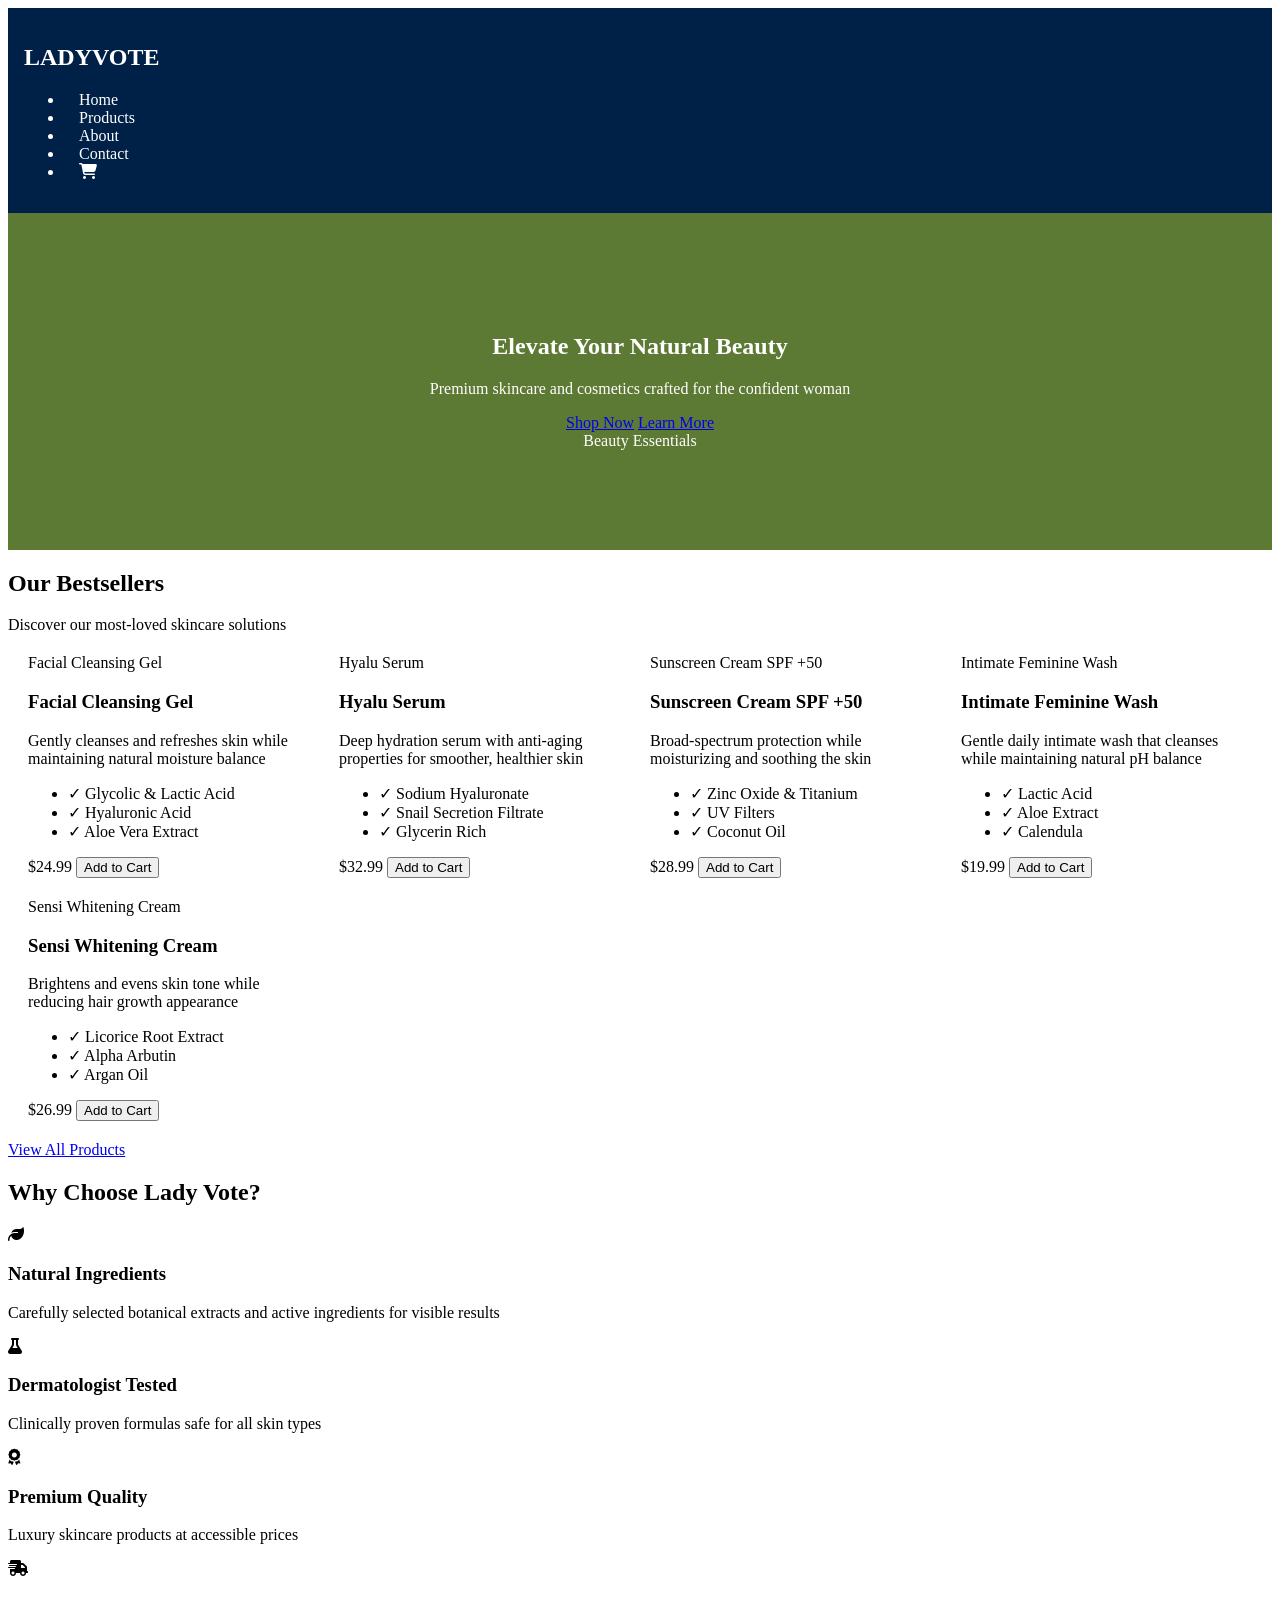
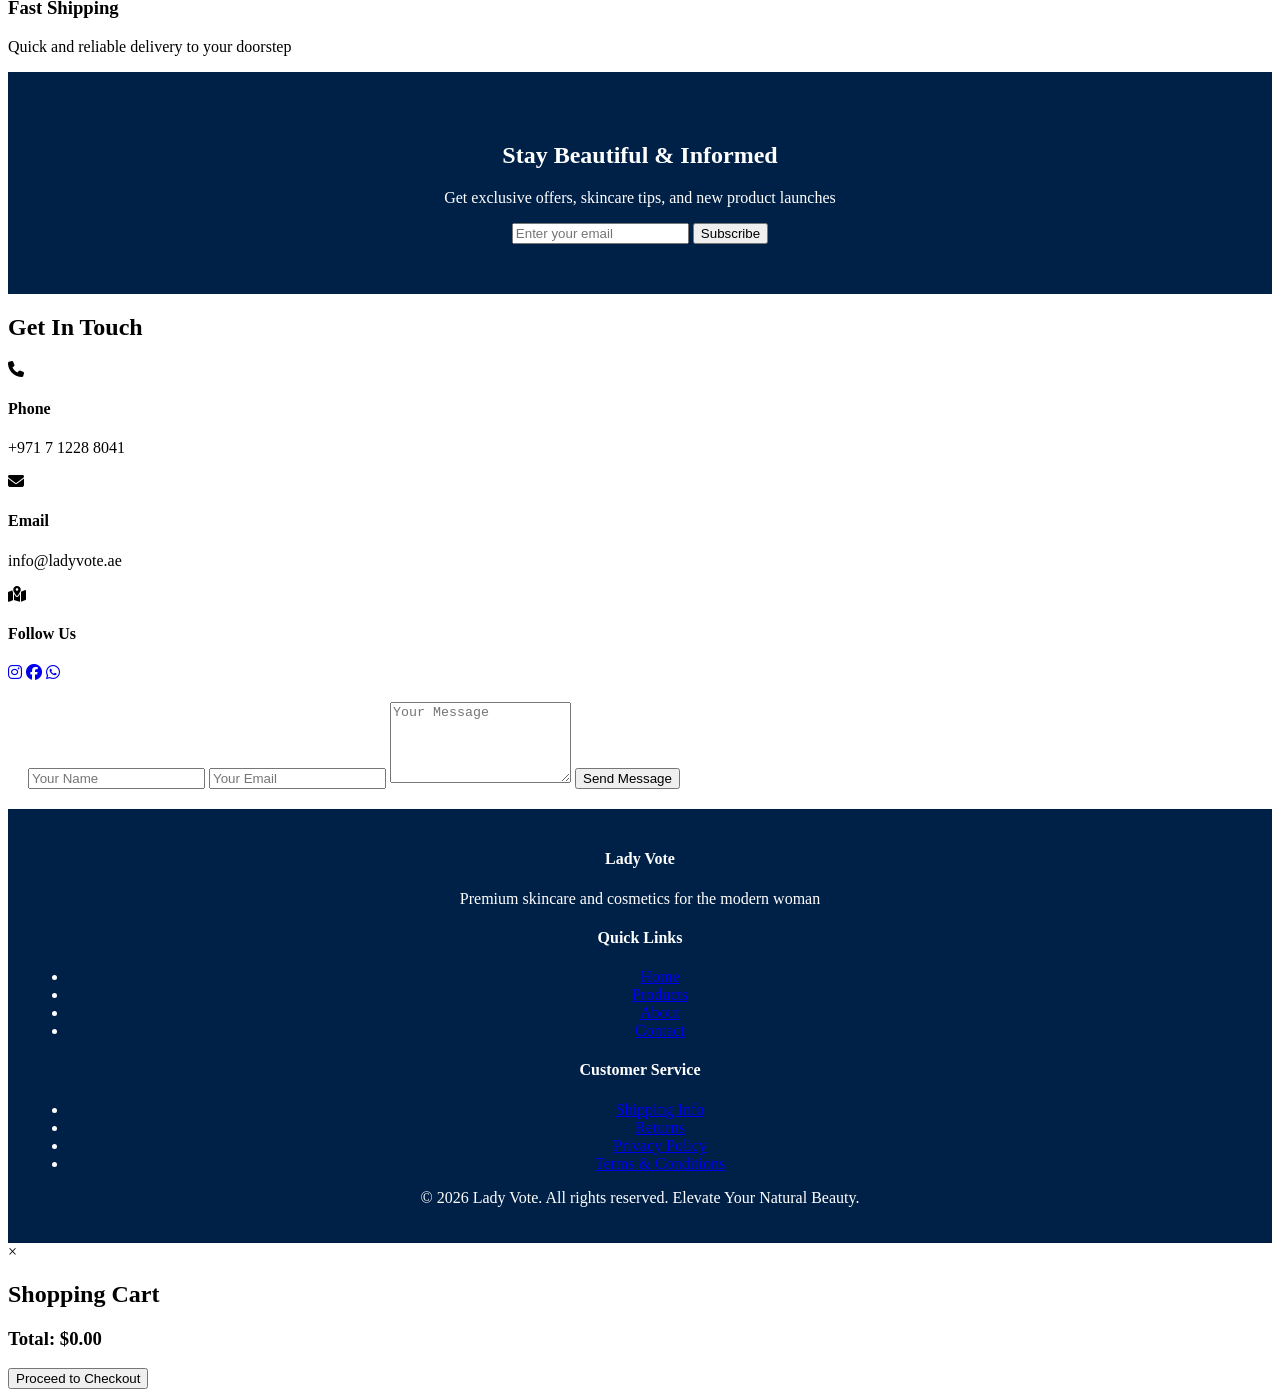
<file: index.html>
<!DOCTYPE html>
<html lang="en">
<head>
    <meta charset="UTF-8">
    <meta name="viewport" content="width=device-width, initial-scale=1.0">
    <title>Lady Vote - Premium Cosmetics & Skincare</title>
    <link rel="stylesheet" href="styles.css">
    <link rel="stylesheet" href="https://cdnjs.cloudflare.com/ajax/libs/font-awesome/6.4.0/css/all.min.css">
</head>
<body>
    <!-- Navigation -->
    <nav class="navbar">
        <div class="container">
            <div class="nav-wrapper">
                <div class="logo">
                    <h1>LADY<span class="logo-accent">VOTE</span></h1>
                </div>
                <ul class="nav-menu">
                    <li><a href="#home">Home</a></li>
                    <li><a href="#products">Products</a></li>
                    <li><a href="#about">About</a></li>
                    <li><a href="#contact">Contact</a></li>
                    <li><a href="#cart" class="cart-icon"><i class="fas fa-shopping-cart"></i></a></li>
                </ul>
            </div>
        </div>
    </nav>

    <!-- Hero Section -->
    <section id="home" class="hero">
        <div class="hero-content">
            <h2>Elevate Your Natural Beauty</h2>
            <p>Premium skincare and cosmetics crafted for the confident woman</p>
            <div class="hero-cta">
                <a href="#products" class="btn btn-primary">Shop Now</a>
                <a href="#about" class="btn btn-secondary">Learn More</a>
            </div>
        </div>
        <div class="hero-image">
            <div class="hero-placeholder">Beauty Essentials</div>
        </div>
    </section>

    <!-- Featured Products -->
    <section id="products" class="products">
        <div class="container">
            <h2>Our Bestsellers</h2>
            <p class="section-subtitle">Discover our most-loved skincare solutions</p>
            
            <div class="products-grid">
                <!-- Product 1: Facial Cleansing Gel -->
                <div class="product-card">
                    <div class="product-image">
                        <div class="image-placeholder">Facial Cleansing Gel</div>
                    </div>
                    <div class="product-info">
                        <h3>Facial Cleansing Gel</h3>
                        <p class="product-desc">Gently cleanses and refreshes skin while maintaining natural moisture balance</p>
                        <ul class="product-highlights">
                            <li>✓ Glycolic & Lactic Acid</li>
                            <li>✓ Hyaluronic Acid</li>
                            <li>✓ Aloe Vera Extract</li>
                        </ul>
                        <div class="product-footer">
                            <span class="price">$24.99</span>
                            <button class="btn-add-cart" onclick="addToCart('Facial Cleansing Gel', 24.99)">Add to Cart</button>
                        </div>
                    </div>
                </div>

                <!-- Product 2: Hyalu Serum -->
                <div class="product-card">
                    <div class="product-image">
                        <div class="image-placeholder">Hyalu Serum</div>
                    </div>
                    <div class="product-info">
                        <h3>Hyalu Serum</h3>
                        <p class="product-desc">Deep hydration serum with anti-aging properties for smoother, healthier skin</p>
                        <ul class="product-highlights">
                            <li>✓ Sodium Hyaluronate</li>
                            <li>✓ Snail Secretion Filtrate</li>
                            <li>✓ Glycerin Rich</li>
                        </ul>
                        <div class="product-footer">
                            <span class="price">$32.99</span>
                            <button class="btn-add-cart" onclick="addToCart('Hyalu Serum', 32.99)">Add to Cart</button>
                        </div>
                    </div>
                </div>

                <!-- Product 3: Sunscreen Cream SPF +50 -->
                <div class="product-card">
                    <div class="product-image">
                        <div class="image-placeholder">Sunscreen Cream SPF +50</div>
                    </div>
                    <div class="product-info">
                        <h3>Sunscreen Cream SPF +50</h3>
                        <p class="product-desc">Broad-spectrum protection while moisturizing and soothing the skin</p>
                        <ul class="product-highlights">
                            <li>✓ Zinc Oxide & Titanium</li>
                            <li>✓ UV Filters</li>
                            <li>✓ Coconut Oil</li>
                        </ul>
                        <div class="product-footer">
                            <span class="price">$28.99</span>
                            <button class="btn-add-cart" onclick="addToCart('Sunscreen Cream SPF +50', 28.99)">Add to Cart</button>
                        </div>
                    </div>
                </div>

                <!-- Product 4: Intimate Feminine Wash -->
                <div class="product-card">
                    <div class="product-image">
                        <div class="image-placeholder">Intimate Feminine Wash</div>
                    </div>
                    <div class="product-info">
                        <h3>Intimate Feminine Wash</h3>
                        <p class="product-desc">Gentle daily intimate wash that cleanses while maintaining natural pH balance</p>
                        <ul class="product-highlights">
                            <li>✓ Lactic Acid</li>
                            <li>✓ Aloe Extract</li>
                            <li>✓ Calendula</li>
                        </ul>
                        <div class="product-footer">
                            <span class="price">$19.99</span>
                            <button class="btn-add-cart" onclick="addToCart('Intimate Feminine Wash', 19.99)">Add to Cart</button>
                        </div>
                    </div>
                </div>

                <!-- Product 5: Sensi Whitening Cream -->
                <div class="product-card">
                    <div class="product-image">
                        <div class="image-placeholder">Sensi Whitening Cream</div>
                    </div>
                    <div class="product-info">
                        <h3>Sensi Whitening Cream</h3>
                        <p class="product-desc">Brightens and evens skin tone while reducing hair growth appearance</p>
                        <ul class="product-highlights">
                            <li>✓ Licorice Root Extract</li>
                            <li>✓ Alpha Arbutin</li>
                            <li>✓ Argan Oil</li>
                        </ul>
                        <div class="product-footer">
                            <span class="price">$26.99</span>
                            <button class="btn-add-cart" onclick="addToCart('Sensi Whitening Cream', 26.99)">Add to Cart</button>
                        </div>
                    </div>
                </div>
            </div>

            <div class="view-all-cta">
                <a href="#" class="btn btn-primary btn-lg">View All Products</a>
            </div>
        </div>
    </section>

    <!-- Why Choose Lady Vote -->
    <section id="about" class="why-choose">
        <div class="container">
            <h2>Why Choose Lady Vote?</h2>
            <div class="features-grid">
                <div class="feature">
                    <div class="feature-icon">
                        <i class="fas fa-leaf"></i>
                    </div>
                    <h3>Natural Ingredients</h3>
                    <p>Carefully selected botanical extracts and active ingredients for visible results</p>
                </div>
                <div class="feature">
                    <div class="feature-icon">
                        <i class="fas fa-flask"></i>
                    </div>
                    <h3>Dermatologist Tested</h3>
                    <p>Clinically proven formulas safe for all skin types</p>
                </div>
                <div class="feature">
                    <div class="feature-icon">
                        <i class="fas fa-award"></i>
                    </div>
                    <h3>Premium Quality</h3>
                    <p>Luxury skincare products at accessible prices</p>
                </div>
                <div class="feature">
                    <div class="feature-icon">
                        <i class="fas fa-shipping-fast"></i>
                    </div>
                    <h3>Fast Shipping</h3>
                    <p>Quick and reliable delivery to your doorstep</p>
                </div>
            </div>
        </div>
    </section>

    <!-- Newsletter Section -->
    <section class="newsletter">
        <div class="container">
            <div class="newsletter-content">
                <h2>Stay Beautiful & Informed</h2>
                <p>Get exclusive offers, skincare tips, and new product launches</p>
                <form class="newsletter-form" onsubmit="handleNewsletterSubmit(event)">
                    <input type="email" placeholder="Enter your email" required>
                    <button type="submit" class="btn btn-primary">Subscribe</button>
                </form>
            </div>
        </div>
    </section>

    <!-- Contact Section -->
    <section id="contact" class="contact">
        <div class="container">
            <h2>Get In Touch</h2>
            <div class="contact-wrapper">
                <div class="contact-info">
                    <div class="info-item">
                        <i class="fas fa-phone"></i>
                        <div>
                            <h4>Phone</h4>
                            <p>+971 7 1228 8041</p>
                        </div>
                    </div>
                    <div class="info-item">
                        <i class="fas fa-envelope"></i>
                        <div>
                            <h4>Email</h4>
                            <p>info@ladyvote.ae</p>
                        </div>
                    </div>
                    <div class="info-item">
                        <i class="fas fa-map-location-dot"></i>
                        <div>
                            <h4>Follow Us</h4>
                            <div class="social-links">
                                <a href="https://instagram.com/lady_voteiq" target="_blank"><i class="fab fa-instagram"></i></a>
                                <a href="#" target="_blank"><i class="fab fa-facebook"></i></a>
                                <a href="#" target="_blank"><i class="fab fa-whatsapp"></i></a>
                            </div>
                        </div>
                    </div>
                </div>
                <form class="contact-form" onsubmit="handleContactSubmit(event)">
                    <input type="text" placeholder="Your Name" required>
                    <input type="email" placeholder="Your Email" required>
                    <textarea placeholder="Your Message" rows="5" required></textarea>
                    <button type="submit" class="btn btn-primary btn-lg">Send Message</button>
                </form>
            </div>
        </div>
    </section>

    <!-- Footer -->
    <footer class="footer">
        <div class="container">
            <div class="footer-content">
                <div class="footer-section">
                    <h4>Lady Vote</h4>
                    <p>Premium skincare and cosmetics for the modern woman</p>
                </div>
                <div class="footer-section">
                    <h4>Quick Links</h4>
                    <ul>
                        <li><a href="#home">Home</a></li>
                        <li><a href="#products">Products</a></li>
                        <li><a href="#about">About</a></li>
                        <li><a href="#contact">Contact</a></li>
                    </ul>
                </div>
                <div class="footer-section">
                    <h4>Customer Service</h4>
                    <ul>
                        <li><a href="#">Shipping Info</a></li>
                        <li><a href="#">Returns</a></li>
                        <li><a href="#">Privacy Policy</a></li>
                        <li><a href="#">Terms & Conditions</a></li>
                    </ul>
                </div>
            </div>
            <div class="footer-bottom">
                <p>&copy; 2026 Lady Vote. All rights reserved. Elevate Your Natural Beauty.</p>
            </div>
        </div>
    </footer>

    <!-- Shopping Cart Modal -->
    <div id="cartModal" class="modal">
        <div class="modal-content">
            <span class="close" onclick="closeCart()">&times;</span>
            <h2>Shopping Cart</h2>
            <div id="cartItems"></div>
            <div class="cart-total">
                <h3>Total: $<span id="cartTotal">0.00</span></h3>
            </div>
            <button class="btn btn-primary btn-lg" onclick="checkout()">Proceed to Checkout</button>
        </div>
    </div>

    <script src="script.js"></script>
</body>
</html>
</file>
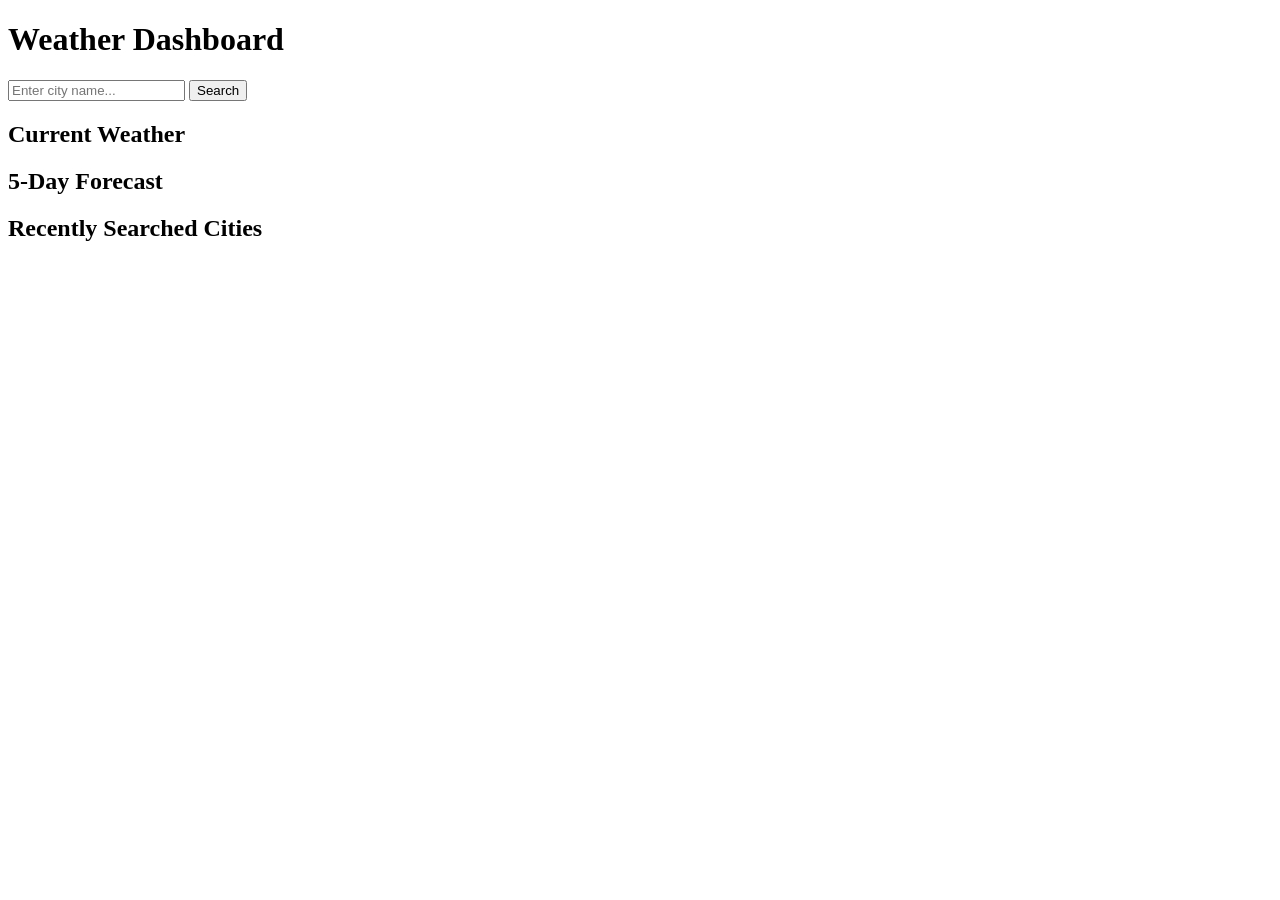
<file: weather-index.html>
<!DOCTYPE html>
<html lang="en">
<head>
    <meta charset="UTF-8">
    <meta name="viewport" content="width=device-width, initial-scale=1.0">
    <title>Weather Dashboard</title>
    <link rel="stylesheet" href="styles.css">
</head>
<body>
    <header>
        <h1>Weather Dashboard</h1>
        <section id="search-section">
            <input type="text" id="city-input" placeholder="Enter city name...">
            <button id="search-btn">Search</button>
        </section>
    </header>
    <main>
        <section id="current-weather">
            <h2>Current Weather</h2>
            <div id="current-weather-display">
                <!-- Current weather details will be dynamically inserted here -->
            </div>
        </section>
        <section id="five-day-forecast">
            <h2>5-Day Forecast</h2>
            <div id="forecast-display">
                <!-- 5-day forecast details will be dynamically inserted here -->
            </div>
        </section>
        <section id="recent-searches">
            <h2>Recently Searched Cities</h2>
            <ul id="recent-search-list">
                <!-- Recently searched cities will be dynamically inserted here -->
            </ul>
        </section>
    </main>
    <script src="script.js"></script>
</body>
</html>
</file>
<file: styles.css>
.navbar {
  background-color: #002147;
  color: white;
  padding: 1rem;
  display: flex;
  justify-content: space-between;
  align-items: center;
}

.navbar a {
  color: white;
  text-decoration: none;
  margin: 0 15px;
}

.hero {
  background-color: #5C7A33;
  color: white;
  padding: 100px 20px;
  text-align: center;
}

.products-grid {
  display: grid;
  grid-template-columns: repeat(auto-fill, minmax(250px, 1fr));
  gap: 20px;
  margin: 20px;
}

.features {
  background-color: #f8f9fa;
  padding: 50px 20px;
  text-align: center;
}

.newsletter {
  background-color: #002147;
  color: white;
  padding: 50px 20px;
  text-align: center;
}

.contact-form {
  margin: 20px;
}

.footer {
  background-color: #002147;
  color: white;
  text-align: center;
  padding: 20px;
}

.button {
  background-color: #5C7A33;
  color: white;
  padding: 10px 20px;
  border: none;
  border-radius: 5px;
  cursor: pointer;
}

@media (max-width: 600px) {
  .navbar {
    flex-direction: column;
    align-items: flex-start;
  }
  .products-grid {
    grid-template-columns: 1fr;
  }
}
</file>
